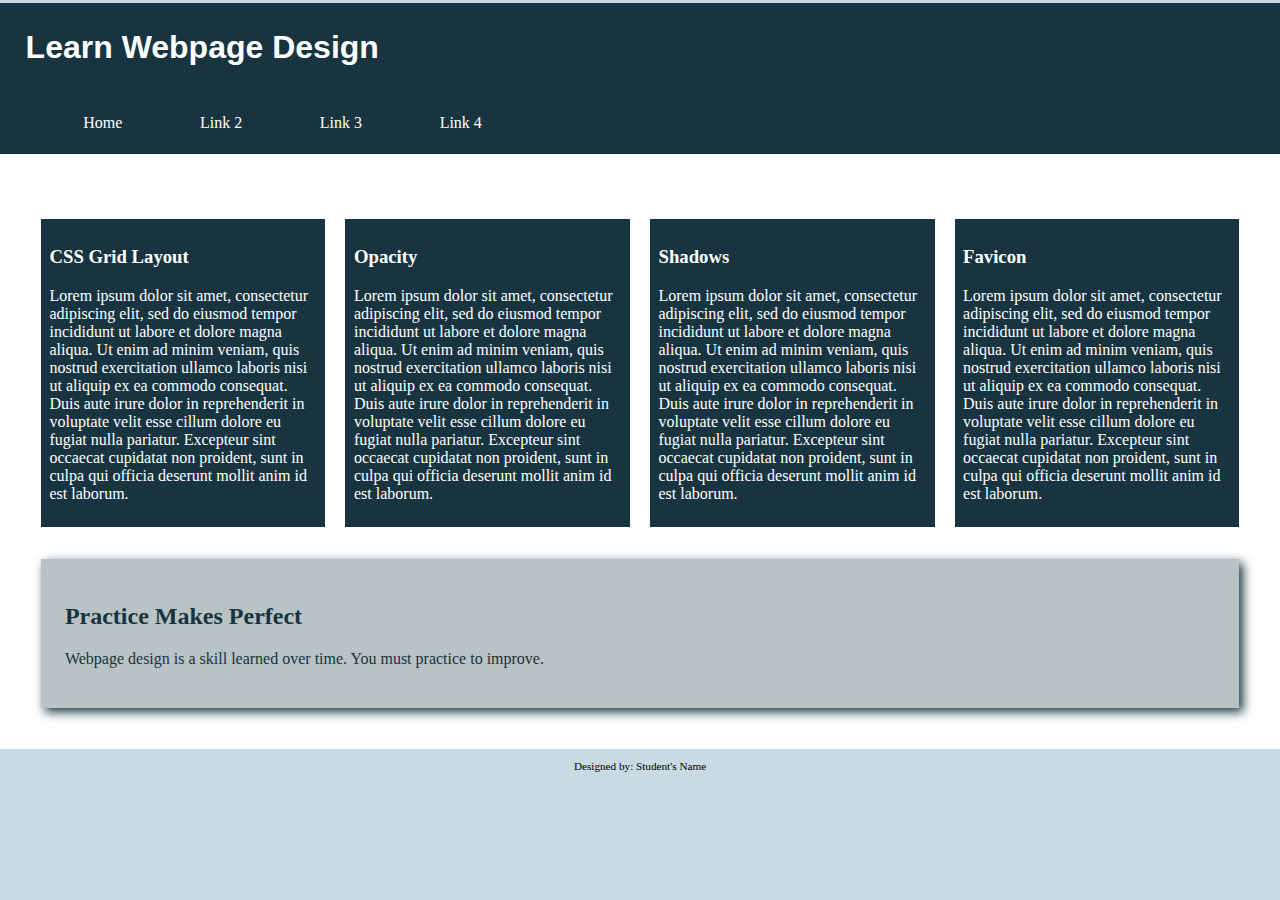
<file: analyzeApplyExtend-2/apply/index.html>
<!DOCTYPE html>
<!-- Student's Name: Mariana Salinas
     Today's Date: 03/25/24
-->

<html lang="zxx">
<head>
	<title>Webpage Design</title>
	<meta charset="utf-8">
    <link rel="stylesheet" href="css/apply07.css">
    <meta name="viewport" content="width=device-width, initial-scale=1.0">
    <link rel="icon" type="image/png" sizes="32x32" href="images/favicon-32.png">
    <link rel="apple-touch-icon" sizes="180x180" href="images/apple-touch-icon.png">
    <link rel="shortcut icon" sizes="192x192" href="images/android-chrome-192.png">
</head>
<body>

	<div id="container">

        <!-- Use the header area for the website name or logo -->
        <header>
            <h1>Learn Webpage Design</h1>
        </header>

        <!-- Use the nav area to add hyperlinks to other pages within the website -->
        <nav>
            <ul>
                <li><a href="#">Home</a></li>
                <li><a href="#">Link 2</a></li>
                <li><a href="#">Link 3</a></li>
                <li><a href="#">Link 4</a></li>
            </ul>
        </nav>

        <!-- Use the main area to add the main content of the webpage -->
        <main>

            <article class="grid">

                    <section>
                        <h3>CSS Grid Layout</h3>
                        <p>Lorem ipsum dolor sit amet, consectetur adipiscing elit, sed do eiusmod tempor incididunt ut labore et dolore magna aliqua. Ut enim ad minim veniam, quis nostrud exercitation ullamco laboris nisi ut aliquip ex ea commodo consequat. Duis aute irure dolor in reprehenderit in voluptate velit esse cillum dolore eu fugiat nulla pariatur. Excepteur sint occaecat cupidatat non proident, sunt in culpa qui officia deserunt mollit anim id est laborum.</p>
                    </section>

                    <section>
                        <h3>Opacity</h3>
                        <p>Lorem ipsum dolor sit amet, consectetur adipiscing elit, sed do eiusmod tempor incididunt ut labore et dolore magna aliqua. Ut enim ad minim veniam, quis nostrud exercitation ullamco laboris nisi ut aliquip ex ea commodo consequat. Duis aute irure dolor in reprehenderit in voluptate velit esse cillum dolore eu fugiat nulla pariatur. Excepteur sint occaecat cupidatat non proident, sunt in culpa qui officia deserunt mollit anim id est laborum.</p>
                    </section>

                    <section>
                        <h3>Shadows</h3>
                        <p>Lorem ipsum dolor sit amet, consectetur adipiscing elit, sed do eiusmod tempor incididunt ut labore et dolore magna aliqua. Ut enim ad minim veniam, quis nostrud exercitation ullamco laboris nisi ut aliquip ex ea commodo consequat. Duis aute irure dolor in reprehenderit in voluptate velit esse cillum dolore eu fugiat nulla pariatur. Excepteur sint occaecat cupidatat non proident, sunt in culpa qui officia deserunt mollit anim id est laborum.</p>
                    </section>

                    <section>
                        <h3>Favicon</h3>
                        <p>Lorem ipsum dolor sit amet, consectetur adipiscing elit, sed do eiusmod tempor incididunt ut labore et dolore magna aliqua. Ut enim ad minim veniam, quis nostrud exercitation ullamco laboris nisi ut aliquip ex ea commodo consequat. Duis aute irure dolor in reprehenderit in voluptate velit esse cillum dolore eu fugiat nulla pariatur. Excepteur sint occaecat cupidatat non proident, sunt in culpa qui officia deserunt mollit anim id est laborum.</p>
                    </section>

                    <aside>
                        <h2>Practice Makes Perfect</h2>
                        <p>Webpage design is a skill learned over time. You must practice to improve.</p>
                    </aside>

            </article>

        </main>

        <!-- Use the footer area to add webpage footer content -->
        <footer>
            <p>Designed by: Student's Name</p>
        </footer>

	</div>
	
</body>
</html>
</file>
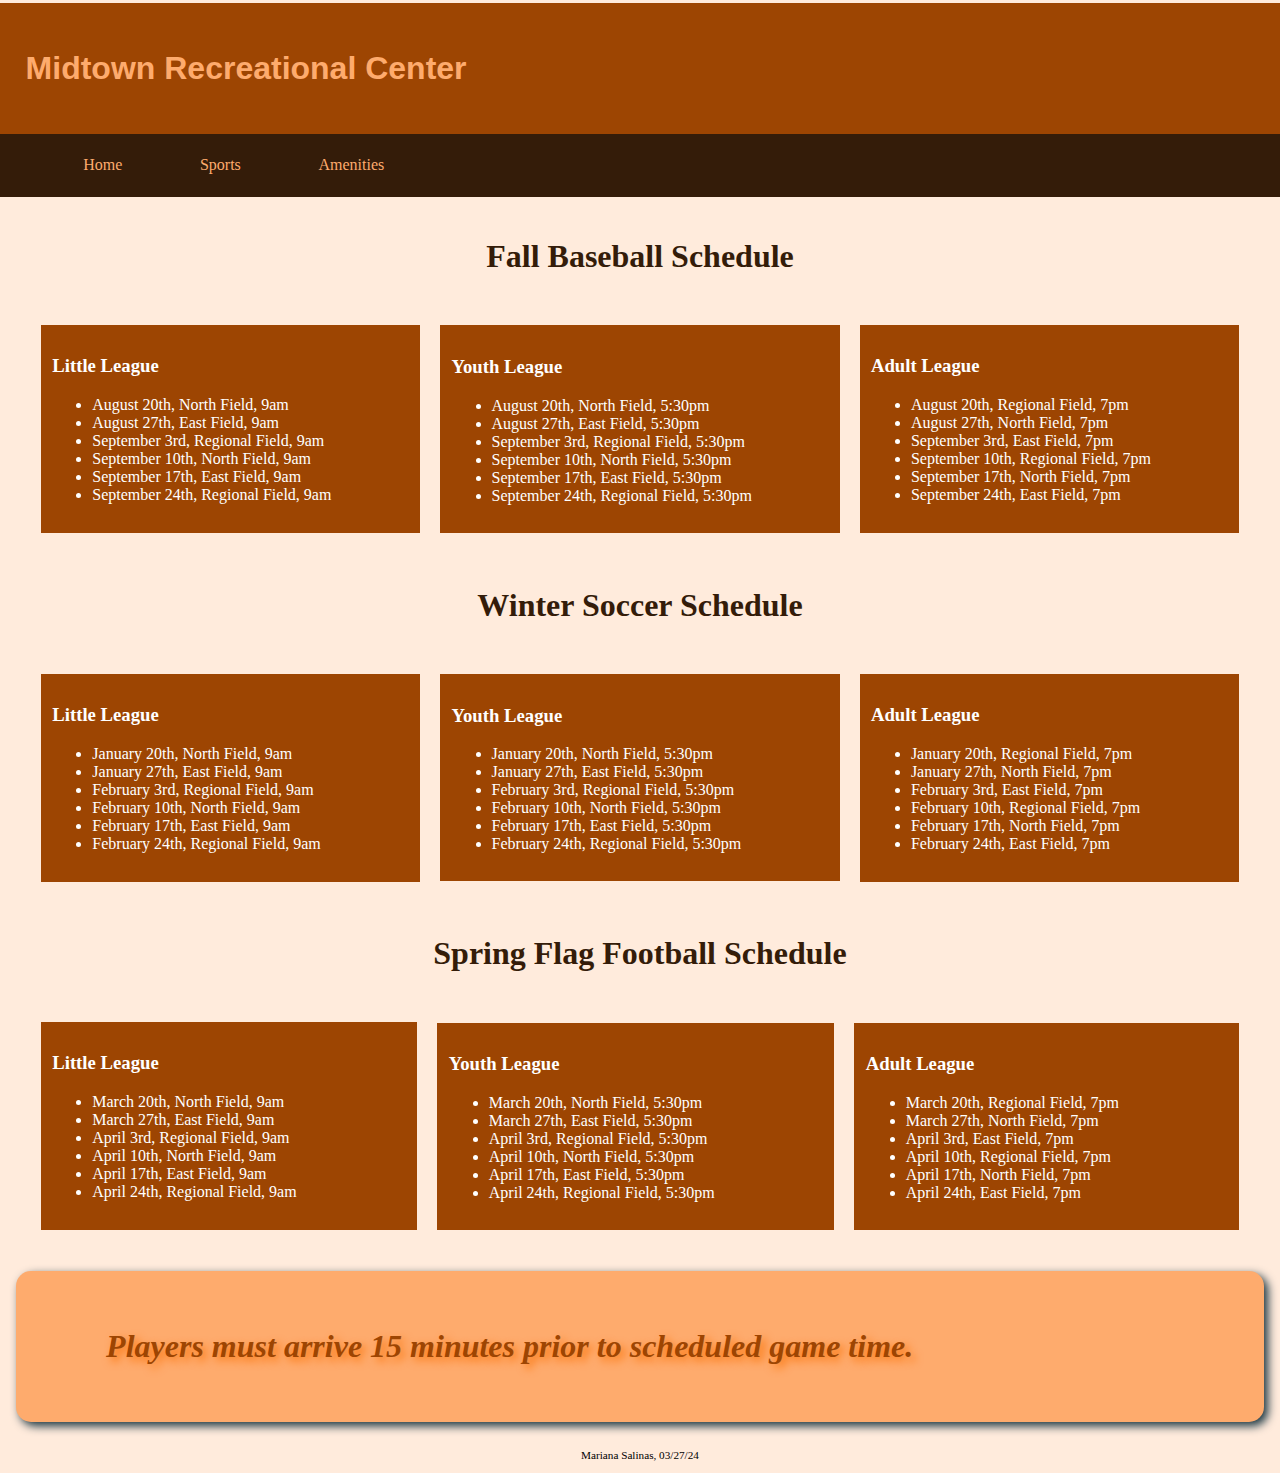
<file: analyzeApplyExtend-2/analyze/analyze07.html>
<!DOCTYPE html>
<!-- Student's Name: Mariana Salinas
     Today's Date: 03/28/24
 -->
<html lang="en">
<head>
	<title>Game Schedule</title>
	<meta charset="utf-8">
    <link rel="stylesheet" href="css/styles07.css">
    <meta name="viewport" content="width=device-width, initial-scale=1.0">
    <link rel="icon" type="image/png" sizes="192x192"  href="/android-icon-192x192.png">
    <link rel="icon" type="image/png" sizes="32x32" href="/favicon-32x32.png">
    <link rel="apple-touch-icon" sizes="57x57" href="/apple-icon-57x57.png">
    <link rel="apple-touch-icon" sizes="114x114" href="/apple-icon-114x114.png">
</head>
<body>

	<div id="container">

        <!-- Use this area for the website name or logo -->
        <header>
            <h1>Midtown Recreational Center</h1>
        </header>

        <!-- Use this area to add hyperlinks to other pages within the website -->
        <nav>
            <ul>
                <li><a href="index.html">Home</a></li>
                <li><a href="link2.html">Sports</a></li>
                <li><a href="link3.html">Amenities</a></li>
            </ul>
        </nav>

        <!-- Use the main area to add the main content of the webpage -->
        <main>
            
            <h1>Fall Baseball Schedule</h1>
            
            <article class="grid">

                <section>

                <h3>Little League</h3>
                <ul>				
                    <li>August 20th, North Field, 9am</li>
                    <li>August 27th, East Field, 9am</li>
                    <li>September 3rd, Regional Field, 9am</li>
                    <li>September 10th, North Field, 9am</li>
                    <li>September 17th, East Field, 9am</li>
                    <li>September 24th, Regional Field, 9am</li>
                </ul>
                 </section>
                
                <section>

                <h3>Youth League</h3>
                <ul>				
                    <li>August 20th, North Field, 5:30pm</li>
                    <li>August 27th, East Field, 5:30pm</li>
                    <li>September 3rd, Regional Field, 5:30pm</li>
                    <li>September 10th, North Field, 5:30pm</li>
                    <li>September 17th, East Field, 5:30pm</li>
                    <li>September 24th, Regional Field, 5:30pm</li>
                </ul>
                </section>

                <section>
                <h3>Adult League</h3>
                <ul>
                    <li>August 20th, Regional Field, 7pm</li>
                    <li>August 27th, North Field, 7pm</li>
                    <li>September 3rd, East Field, 7pm</li>
                    <li>September 10th, Regional Field, 7pm</li>
                    <li>September 17th, North Field, 7pm</li>
                    <li>September 24th, East Field, 7pm</li>
                </ul>
                </section>
                
            </article>

            <h1>Winter Soccer Schedule</h1>

            <article class="grid">

                <section>

                <h3>Little League</h3>
                <ul>				
                    <li>January 20th, North Field, 9am</li>
                    <li>January 27th, East Field, 9am</li>
                    <li>February 3rd, Regional Field, 9am</li>
                    <li>February 10th, North Field, 9am</li>
                    <li>February 17th, East Field, 9am</li>
                    <li>February 24th, Regional Field, 9am</li>
                </ul>
                </section>
                
                <section>

                <h3>Youth League</h3>
                <ul>				
                    <li>January 20th, North Field, 5:30pm</li>
                    <li>January 27th, East Field, 5:30pm</li>
                    <li>February 3rd, Regional Field, 5:30pm</li>
                    <li>February 10th, North Field, 5:30pm</li>
                    <li>February 17th, East Field, 5:30pm</li>
                    <li>February 24th, Regional Field, 5:30pm</li>
                </ul>
                </section>

                <section>

                <h3>Adult League</h3>
                <ul>
                    <li>January 20th, Regional Field, 7pm</li>
                    <li>January 27th, North Field, 7pm</li>
                    <li>February 3rd, East Field, 7pm</li>
                    <li>February 10th, Regional Field, 7pm</li>
                    <li>February 17th, North Field, 7pm</li>
                    <li>February 24th, East Field, 7pm</li>
                </ul>
                </section>

            </article>
                
            <h1>Spring Flag Football Schedule</h1>

            <article class="grid">

                <section>

                <h3>Little League</h3>
                <ul>				
                    <li>March 20th, North Field, 9am</li>
                    <li>March 27th, East Field, 9am</li>
                    <li>April 3rd, Regional Field, 9am</li>
                    <li>April 10th, North Field, 9am</li>
                    <li>April 17th, East Field, 9am</li>
                    <li>April 24th, Regional Field, 9am</li>
                </ul>
                </section>
                
                <section>

                <h3>Youth League</h3>
                <ul>				
                    <li>March 20th, North Field, 5:30pm</li>
                    <li>March 27th, East Field, 5:30pm</li>
                    <li>April 3rd, Regional Field, 5:30pm</li>
                    <li>April 10th, North Field, 5:30pm</li>
                    <li>April 17th, East Field, 5:30pm</li>
                    <li>April 24th, Regional Field, 5:30pm</li>
                </ul>
                </section>

                <section>
                    
                <h3>Adult League</h3>
                <ul>
                    <li>March 20th, Regional Field, 7pm</li>
                    <li>March 27th, North Field, 7pm</li>
                    <li>April 3rd, East Field, 7pm</li>
                    <li>April 10th, Regional Field, 7pm</li>
                    <li>April 17th, North Field, 7pm</li>
                    <li>April 24th, East Field, 7pm</li>
                </ul>
                </section>

            </article>

            <aside>
                <p>Players must arrive 15 minutes prior to scheduled game time.</p>
            </aside>

        </main>

        <!-- Use the footer area to add webpage footer content -->
        <footer>
            <p>Mariana Salinas, 03/27/24</p>
        </footer>

	</div>
	
</body>
</html>
</file>
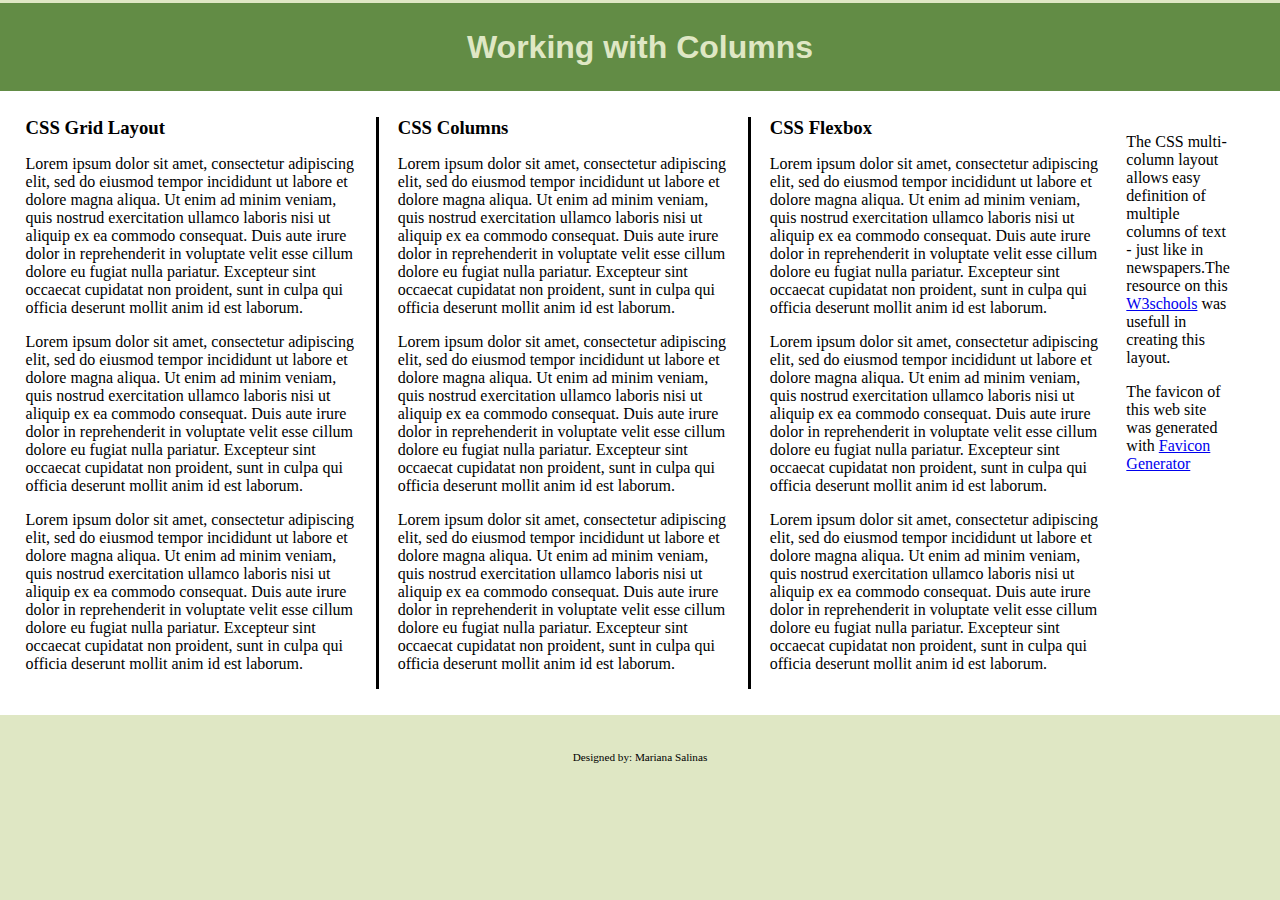
<file: analyzeApplyExtend-2/extend/extend07.html>
<!DOCTYPE html>
<!-- Student's Name: Mariana Salinas
     Today's Date: 03/25/24
-->

<html lang="zxx">
<head>
	<title>Chapter 7, Extend</title>
	<meta charset="utf-8">
    <link rel="stylesheet" href="css/styles07.css">
    <meta name="viewport" content="width=device-width, initial-scale=1.0">
    <link rel="icon" type="image/png" sizes="32x32" href="/favicon-32x32.png">

<style>
    .newspaper {
      column-count: 3;
      column-gap: 40px;
      column-rule-style: solid;
    }
</style>
</head>
<body>

	<div id="container">

        <!-- Use the header area for the website name or logo -->
        <header>
            <h1>Working with Columns</h1>
        </header>

        <!-- Use the main area to add the main content of the webpage -->
        <main>

            <div class="newspaper">

                <section>
                    <h3>CSS Grid Layout</h3>
                    <p>Lorem ipsum dolor sit amet, consectetur adipiscing elit, sed do eiusmod tempor incididunt ut labore et dolore magna aliqua. Ut enim ad minim veniam, quis nostrud exercitation ullamco laboris nisi ut aliquip ex ea commodo consequat. Duis aute irure dolor in reprehenderit in voluptate velit esse cillum dolore eu fugiat nulla pariatur. Excepteur sint occaecat cupidatat non proident, sunt in culpa qui officia deserunt mollit anim id est laborum.</p>
                    <p>Lorem ipsum dolor sit amet, consectetur adipiscing elit, sed do eiusmod tempor incididunt ut labore et dolore magna aliqua. Ut enim ad minim veniam, quis nostrud exercitation ullamco laboris nisi ut aliquip ex ea commodo consequat. Duis aute irure dolor in reprehenderit in voluptate velit esse cillum dolore eu fugiat nulla pariatur. Excepteur sint occaecat cupidatat non proident, sunt in culpa qui officia deserunt mollit anim id est laborum.</p>
                    <p>Lorem ipsum dolor sit amet, consectetur adipiscing elit, sed do eiusmod tempor incididunt ut labore et dolore magna aliqua. Ut enim ad minim veniam, quis nostrud exercitation ullamco laboris nisi ut aliquip ex ea commodo consequat. Duis aute irure dolor in reprehenderit in voluptate velit esse cillum dolore eu fugiat nulla pariatur. Excepteur sint occaecat cupidatat non proident, sunt in culpa qui officia deserunt mollit anim id est laborum.</p>
                </section>

                <section>
                    
                    <h3>CSS Columns</h3>
                    <p>Lorem ipsum dolor sit amet, consectetur adipiscing elit, sed do eiusmod tempor incididunt ut labore et dolore magna aliqua. Ut enim ad minim veniam, quis nostrud exercitation ullamco laboris nisi ut aliquip ex ea commodo consequat. Duis aute irure dolor in reprehenderit in voluptate velit esse cillum dolore eu fugiat nulla pariatur. Excepteur sint occaecat cupidatat non proident, sunt in culpa qui officia deserunt mollit anim id est laborum.</p>
                    <p>Lorem ipsum dolor sit amet, consectetur adipiscing elit, sed do eiusmod tempor incididunt ut labore et dolore magna aliqua. Ut enim ad minim veniam, quis nostrud exercitation ullamco laboris nisi ut aliquip ex ea commodo consequat. Duis aute irure dolor in reprehenderit in voluptate velit esse cillum dolore eu fugiat nulla pariatur. Excepteur sint occaecat cupidatat non proident, sunt in culpa qui officia deserunt mollit anim id est laborum.</p>
                    <p>Lorem ipsum dolor sit amet, consectetur adipiscing elit, sed do eiusmod tempor incididunt ut labore et dolore magna aliqua. Ut enim ad minim veniam, quis nostrud exercitation ullamco laboris nisi ut aliquip ex ea commodo consequat. Duis aute irure dolor in reprehenderit in voluptate velit esse cillum dolore eu fugiat nulla pariatur. Excepteur sint occaecat cupidatat non proident, sunt in culpa qui officia deserunt mollit anim id est laborum.</p>
                </section>

                <section>
                    
                    <h3>CSS Flexbox</h3>
                    <p>Lorem ipsum dolor sit amet, consectetur adipiscing elit, sed do eiusmod tempor incididunt ut labore et dolore magna aliqua. Ut enim ad minim veniam, quis nostrud exercitation ullamco laboris nisi ut aliquip ex ea commodo consequat. Duis aute irure dolor in reprehenderit in voluptate velit esse cillum dolore eu fugiat nulla pariatur. Excepteur sint occaecat cupidatat non proident, sunt in culpa qui officia deserunt mollit anim id est laborum.</p>
                    <p>Lorem ipsum dolor sit amet, consectetur adipiscing elit, sed do eiusmod tempor incididunt ut labore et dolore magna aliqua. Ut enim ad minim veniam, quis nostrud exercitation ullamco laboris nisi ut aliquip ex ea commodo consequat. Duis aute irure dolor in reprehenderit in voluptate velit esse cillum dolore eu fugiat nulla pariatur. Excepteur sint occaecat cupidatat non proident, sunt in culpa qui officia deserunt mollit anim id est laborum.</p>
                    <p>Lorem ipsum dolor sit amet, consectetur adipiscing elit, sed do eiusmod tempor incididunt ut labore et dolore magna aliqua. Ut enim ad minim veniam, quis nostrud exercitation ullamco laboris nisi ut aliquip ex ea commodo consequat. Duis aute irure dolor in reprehenderit in voluptate velit esse cillum dolore eu fugiat nulla pariatur. Excepteur sint occaecat cupidatat non proident, sunt in culpa qui officia deserunt mollit anim id est laborum.</p>
                </section>
                
            </div>
            
            <aside>
                <!-- Use the paragraph element below to summarize the method you used to create your columns. Identify the resource you used and include a link to the resource that opens in a new tab. -->
                <p>The CSS multi-column layout allows easy definition of multiple columns of text - just like in newspapers.The resource on this <a href="https://www.w3schools.com/css/tryit.asp?filename=trycss3_column-count" target="_blank"> W3schools</a> was usefull in creating this layout.</p>
                
                <!-- Use the paragraph element below to note the resource you used to create your favicon. Include a link to the resource that opens in a new tab. -->
                <p>The favicon of this web site was generated with <a href="https://www.favicon-generator.org/" target="_blank">Favicon Generator</a></p>
            </aside>

        </main>

        <!-- Use the footer area to add webpage footer content -->
        <footer>
            <p>Designed by: Mariana Salinas</p>
        </footer>

	</div>
	
</body>
</html>
</file>
<file: analyzeApplyExtend-2/apply/css/apply07.css>
/*
Author:Mariana Salinas
Date:03/25/24
File Name: apply07.css
*/

/* CSS Reset */
body, header, nav, main, footer, h1, div, section, article, aside {
    margin: 0;
    padding: 0;
    border: 0;
}

/* Style rule for body */
body {
	background-color: #c8dbE3;
}

/* Style rules for mobile viewport */

/* Style rule for header */
header {
	font-family: Verdana, Arial, sans-serif;
	margin-top: 0.2em;
	background-color: #183440;
	color: #fff;
	padding: 2%;
}

/* Style rules for nav area */
nav {
	background-color: #183440;
	padding: 0.5%;
}

nav li {
	display: inline;
}

nav li a {
	color: #fff;
	padding: 1% 3%;
	text-decoration: none;
}

/* Style rules for main content  */
main {
	padding: 1em;
	background-color: #fff;
	}

/*Stily rule for the section elememt*/
section{
	background-color: #183440;
	color: #fff;
	margin-top: 4%;
	padding: 3%;
}

/*Style rule for article element*/
article {
	margin-top: 1%;
	padding: 2%;
}

/*Style rule for the aside element*/
aside{
	background-color: rgba(24,52,64,0.3);
	padding: 2%;
	margin-top: 1%;
	color: #183440;
	box-shadow: 4px 4px 10px #183440;
}

footer {
	font-size: .70em;
	text-align: center;
}

/* Media Query for Tablet Viewport */
@media screen and (min-width: 650px), print {
	.grid {
		display: grid;
		grid-template-columns: auto auto;
		grid-gap: 20px;
   }
	aside {
		grid-column: 1 / span 2;
   }   
    
}

/* Media Query for Desktop Viewport */
@media screen and (min-width: 1024px), print {
	.grid {
		grid-template-columns: auto auto auto auto;
   }
	aside {
		grid-column: 1 / span 4;
   }
}
</file>
<file: analyzeApplyExtend-2/analyze/css/styles07.css>
/*
Author:Mariana Salinas
Date:03/27/24
File Name: Style07.css
*/

/* CSS Reset */
body, header, nav, main, section, article, aside, and footer {
    margin: 0;
    padding: 0;
    border: 0;
}

/* Style rule for body */
body {
	background-color: #ffebdc;
}

/* Style rules for mobile viewport */

/* Style rule for header */
header {
	font-family: Verdana, Arial, sans-serif;
	margin-top: 0.2em;
	background-color: #9d4502;
	color: #feab6d;
	padding: 2%;
}

/* Style rules for nav area */
nav {
	background-color: #341c09;
	padding: 0.5%;
}

nav li {
	display: inline;
}

nav li a {
	color: #feab6d;
	padding: 1% 3%;
	text-decoration: none;
}

/* Style rules for main content  */
main {
	padding: 1em;
}

main h1 {
    color: #341c09;
    text-align: center;
    margin-top: 2%;
}

section {
    background-color: #9d4502;
    margin: 1% 0;
    color: #fff;
    padding: 3%;
}

article {
    padding: 2%;
}

aside {
    background-color: #feab6d;
    padding: 2%;
    margin-top: 1%;
    color: #9d4502;
    font-size: 2em;
    font-weight: bold;
    font-style: italic;
    text-align: center;
    border-radius: 15px;
    text-shadow: 4px 4px 8px #fc7307;
    box-shadow: 4px 4px 10px #183440;
}

footer {
	font-size: .70em;
	text-align: center;
}

/* Media Query for Tablet Viewport */
@media screen and (min-width: 700px), print {
  
    .grid {
        display: grid;
        grid-template-columns: auto auto auto;
        gap: 20px;
    }
    aside {
        display: grid;
        grid-template-columns: auto auto auto;
    }
    
}
</file>
<file: analyzeApplyExtend-2/extend/css/styles07.css>
/*
Author: Mariana Salinas
Date: 03/25/24
File Name: styles07.css
*/

/* CSS Reset */
body, header, main, footer, h1, h3, section, article,aside {
    margin: 0;
    padding: 0;
    border: 0;
}

/* Style rule for body */
body {
	background-color: #dfe7c4;
}

/* Style rule for header */
header {
	font-family: Verdana, Arial, sans-serif;
	margin-top: 0.2em;
	background-color: #628c45;
	color: #dfe7c4;
	padding: 2%;
    text-align: center;
}

/* Style rules for main content  */
main {
	background-color: #fff;
	display: flex;
  	justify-content: space-between;
  	padding: 2%;
}

article {
	flex: 2; 
  }
  
  aside {
	flex: 1;
	padding: 0 2%;
  }
  
  footer {
	font-size: .70em;
	text-align: center;
	padding: 2%;
  }
</file>
